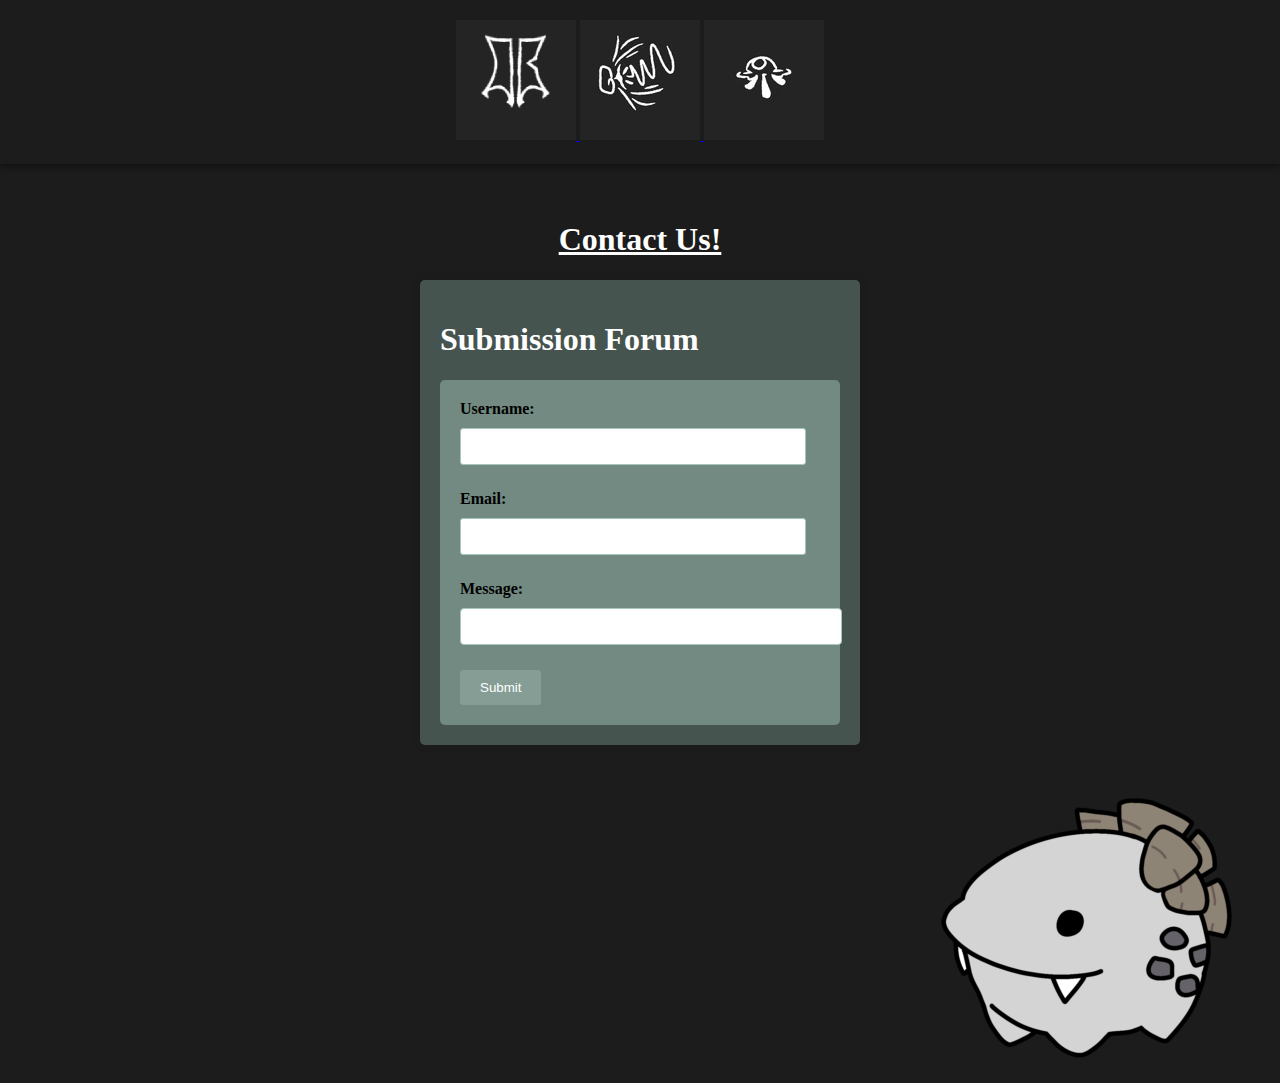
<file: forums.html>
<!DOCTYPE html>
<html lang="en">
<head>    
    <!-- Google tag (gtag.js) -->
<script async src="https://www.googletagmanager.com/gtag/js?id=G-XFENHSFT9Z"></script>
<script>
  window.dataLayer = window.dataLayer || [];
  function gtag(){dataLayer.push(arguments);}
  gtag('js', new Date());

  gtag('config', 'G-XFENHSFT9Z');
</script>
    <title>Deepwoken - Guides, Lore, Mechanics, and Tips</title>
        <meta charset="UTF-8">
        <meta name="description" content="Discover everything about Deepwoken, including guides, game mechanics, lore, tips, and more. Your ultimate resource for mastering Deepwoken.">
        <meta name="keywords" content="HTML, CSS, JavaScript">
        <meta name="author" content="Michael Spano">
        <meta name="viewport" content="width=device-width, initial-scale=1.0">
      <link rel="stylesheet" href="poopfunny.css">
</head>
<body style="background-color:#1C1C1C">
    <header>
        <div class="buttons">
            <a href="index.html">
                    <img src="Images\home.png" alt="Home" width="120" height="120">
            </a>
            <a href="gamemechanics.html">
                 <img src="Images\gamemechanics.png" alt="Mechanics" width="120" height="120">
          </a>
            <a href="lore.html">
                 <img src="Images\lore.png" alt="Lore" width="120" height="120">
            </a>
        </div>
    </header>
<br>
<br>
<h1 style="text-align: center";><u>Contact Us!</u></h1>

<div class="containerz">
    <h1>Submission Forum</h1>
    <form id="registration-form" action="#" method="post"
<form id="registration-form" action="#" method="post">
    <div class="form-group">
    <label for="username">Username:</label>
    <input type="text" id="username" name="username" required>
    </div>
    <div class="form-group">
    <label for="">Email:</label>
    <input type="email" id="email" name="email" required>
    </div>
    <div class="form-group">
    <label for="password">Message:</label>
    <input type="message" id="message" name="message" required>
    </div>
    <button type="submit">Submit</button>
    </form>
</div>
<br>
<img align="right" 
    src="Images\destroyerman.png" alt="destroyerman" width="370" height="320">
</body>
</html>
</file>
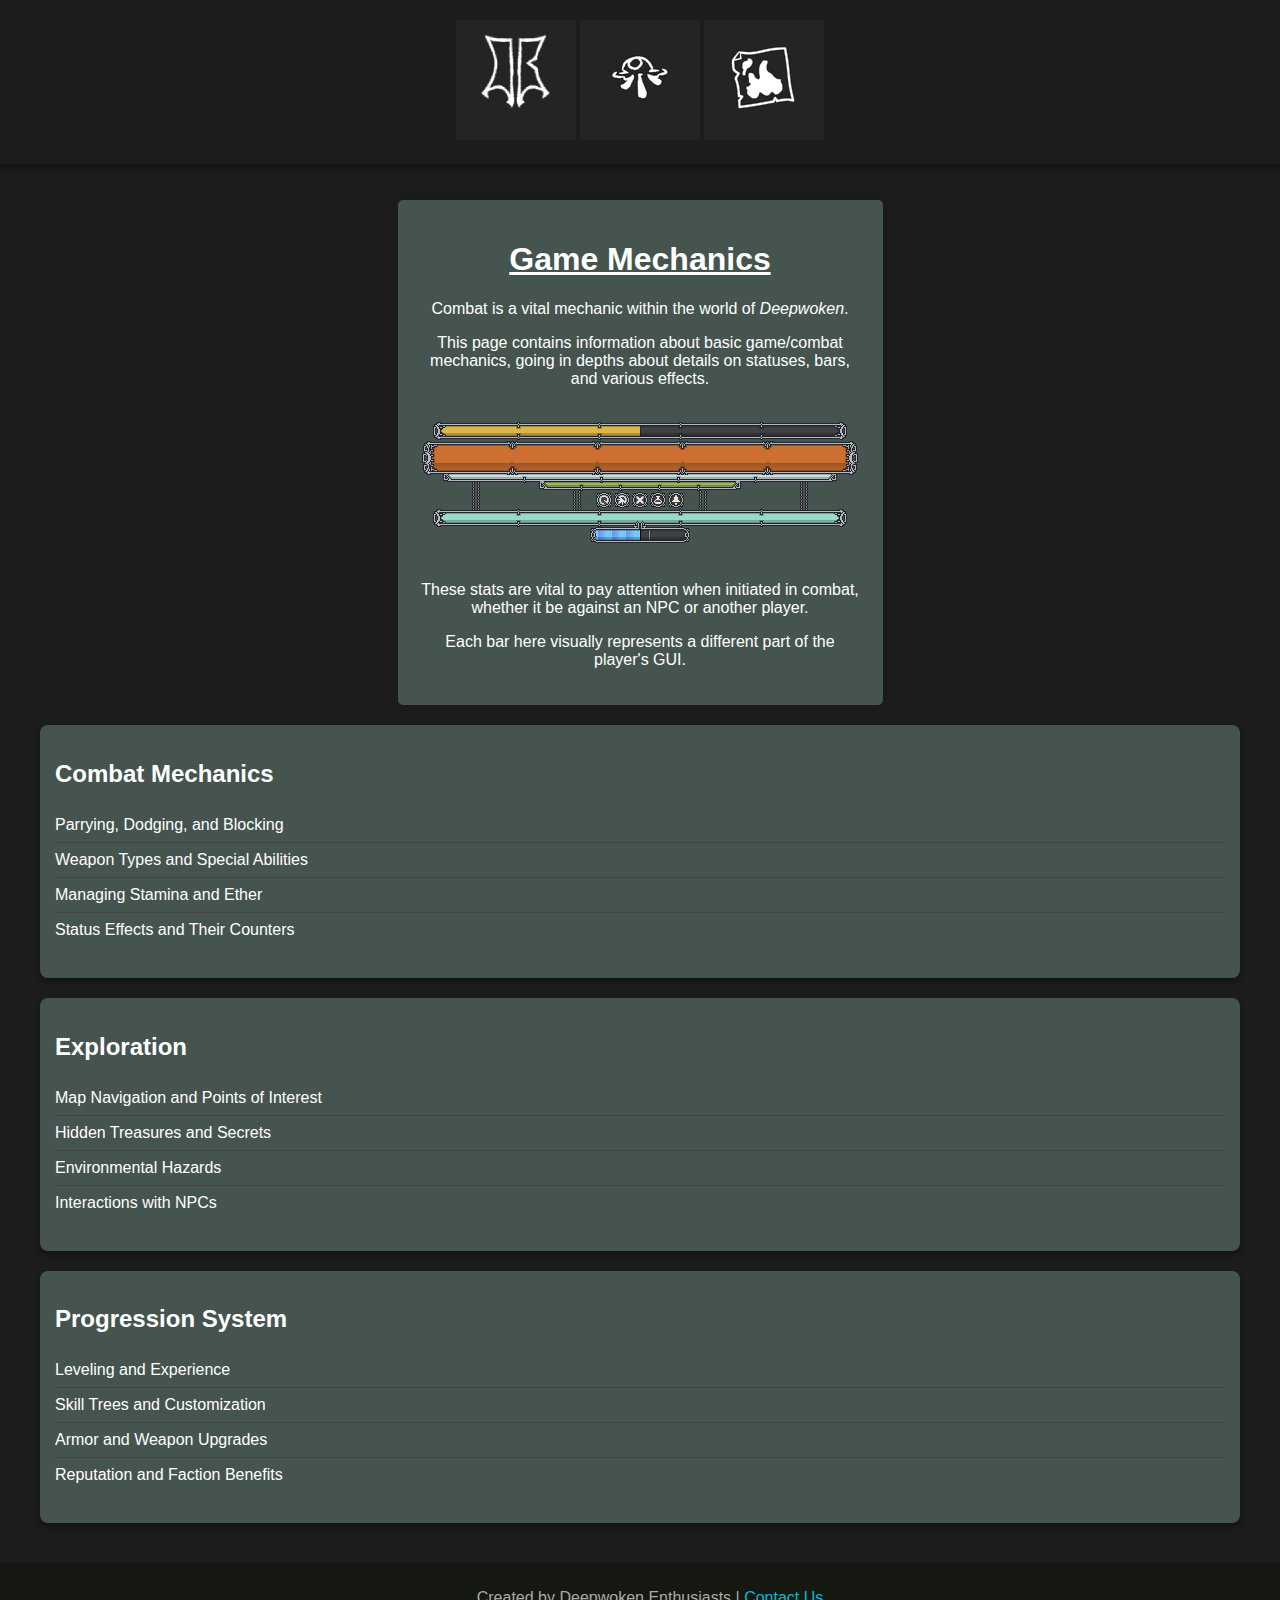
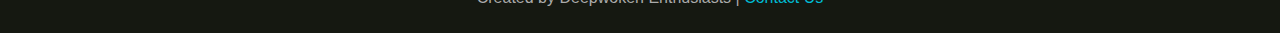
<file: gamemechanics.html>
<!DOCTYPE html>
<html lang="en">
<head>
    <!-- Google tag (gtag.js) -->
<script async src="https://www.googletagmanager.com/gtag/js?id=G-XFENHSFT9Z"></script>
<script>
  window.dataLayer = window.dataLayer || [];
  function gtag(){dataLayer.push(arguments);}
  gtag('js', new Date());

  gtag('config', 'G-XFENHSFT9Z');
</script>
    <title>Deepwoken - Guides, Lore, Mechanics, and Tips</title>
        <meta charset="UTF-8">
        <meta name="description" content="Discover everything about Deepwoken, including guides, game mechanics, lore, tips, and more. Your ultimate resource for mastering Deepwoken.">
        <meta name="keywords" content="HTML, CSS, JavaScript">
        <meta name="author" content="Michael Spano">
        <meta name="viewport" content="width=device-width, initial-scale=1.0">
      <link rel="stylesheet" href="pooopyiputeffortintothis.css">
</head>
<body style="background-color:#1C1C1C">
    <header>
        <div class="buttons">
            <a href="index.html">
                    <img src="Images\home.png" alt="Home" width="120" height="120">
            </a>
            <a href="lore.html">
                 <img src="Images\lore.png" alt="Lore" width="120" height="120">
          </a>
            <a href="forums.html">
                 <img src="Images\forums.png" alt="Guides" width="120" height="120">
            </a>
        </div>
    </header>
<br>
<br> 
<div class="containerzz">
<h1><u>Game Mechanics</u></h1>
<p>Combat is a vital mechanic within the world of <i>Deepwoken</i>.</p>
<p>This page contains information about basic game/combat mechanics, going in depths about details on statuses, bars, and various effects.</p>
<br>
<img src="Images\healthbar.png" alt="health" width="436" height="121">
<br>
<br>
<p>These stats are vital to pay attention when initiated in combat, whether it be against an NPC or another player.</p>
<p> Each bar here visually represents a different part of the player's GUI.</p>
</div>

<div class="container">
    <section id="combat" class="card">
        <h2>Combat Mechanics</h2>
        <ul>
            <li>Parrying, Dodging, and Blocking</li>
            <li>Weapon Types and Special Abilities</li>
            <li>Managing Stamina and Ether</li>
            <li>Status Effects and Their Counters</li>
        </ul>
    </section>

    <section id="exploration" class="card">
        <h2>Exploration</h2>
        <ul>
            <li>Map Navigation and Points of Interest</li>
            <li>Hidden Treasures and Secrets</li>
            <li>Environmental Hazards</li>
            <li>Interactions with NPCs</li>
        </ul>
    </section>

    <section id="progression" class="card">
        <h2>Progression System</h2>
        <ul>
            <li>Leveling and Experience</li>
            <li>Skill Trees and Customization</li>
            <li>Armor and Weapon Upgrades</li>
            <li>Reputation and Faction Benefits</li>
        </ul>
    </section>
</div>
<footer>
    <p>Created by Deepwoken Enthusiasts | <a href="forums.html">Contact Us</a></p>
</footer>
</body>
</html>
</file>
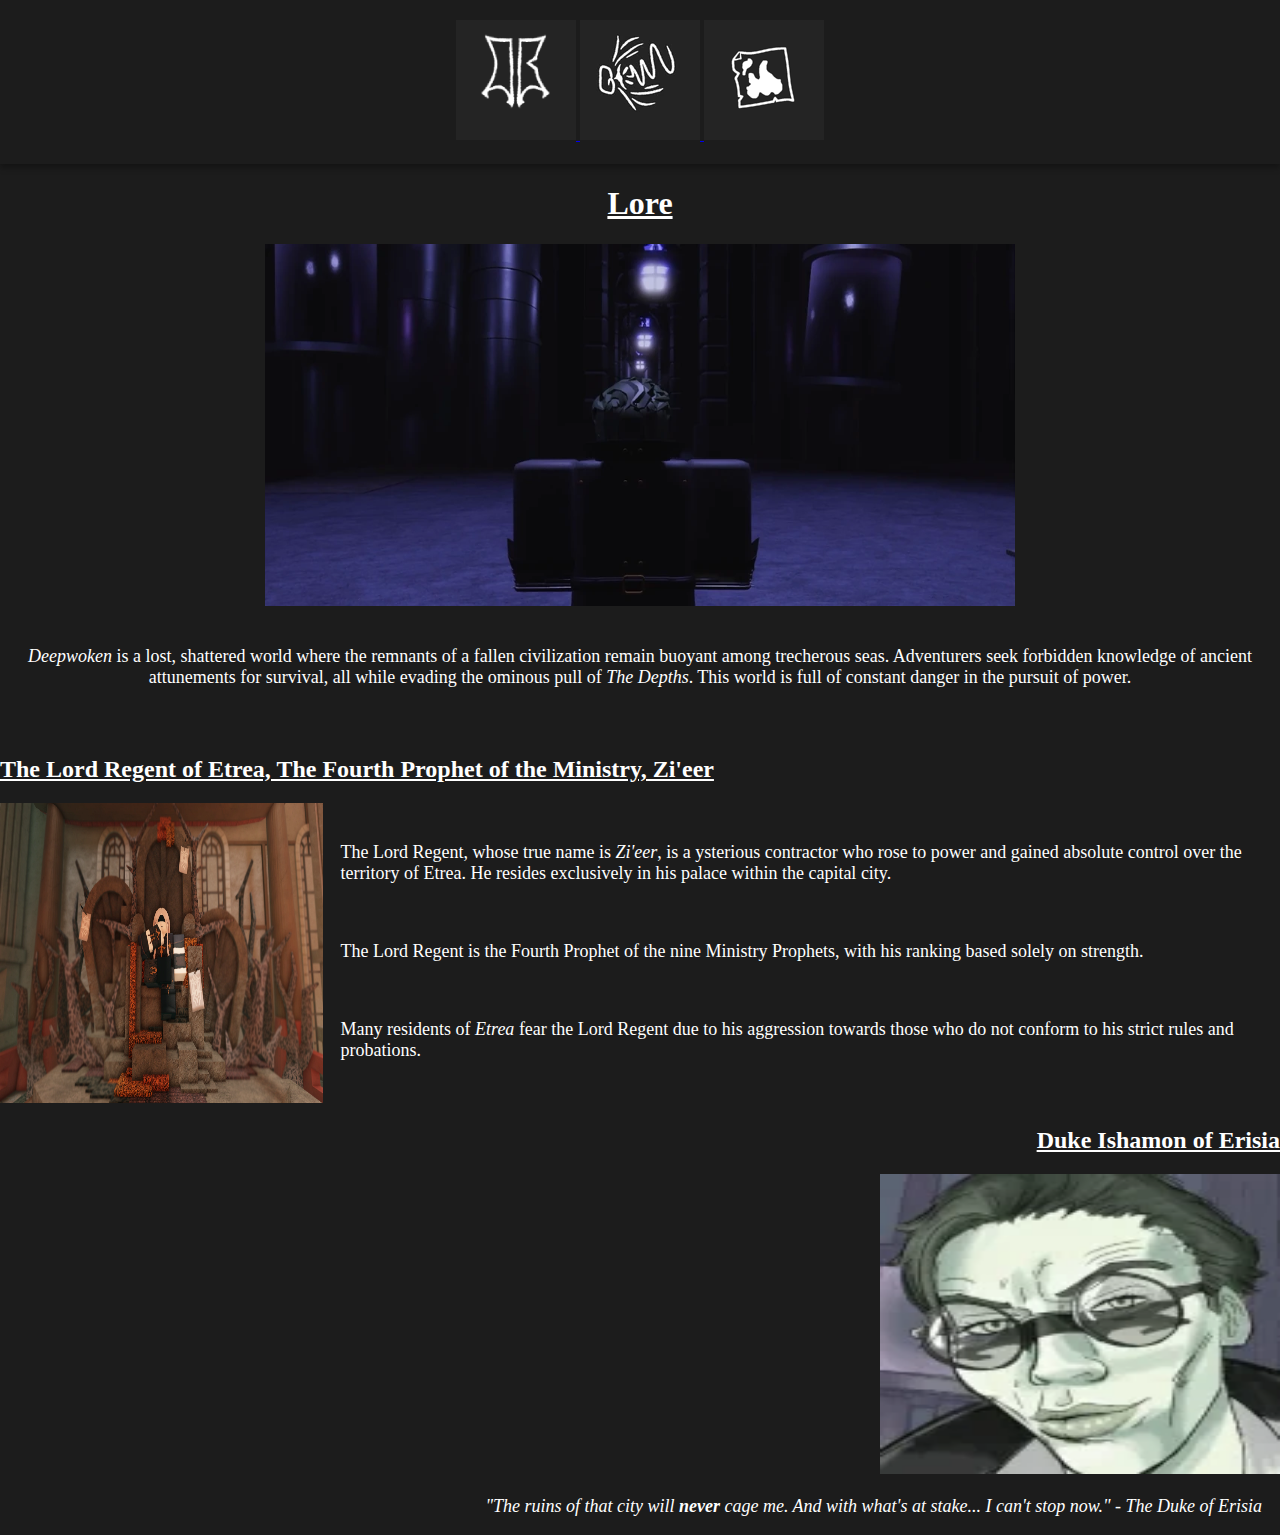
<file: lore.html>
<!DOCTYPE html>
<html lang="en">
<head>
    <!-- Google tag (gtag.js) -->
<script async src="https://www.googletagmanager.com/gtag/js?id=G-XFENHSFT9Z"></script>
<script>
  window.dataLayer = window.dataLayer || [];
  function gtag(){dataLayer.push(arguments);}
  gtag('js', new Date());

  gtag('config', 'G-XFENHSFT9Z');
</script>
    <title>Deepwoken - Guides, Lore, Mechanics, and Tips</title>
        <meta charset="UTF-8">
        <meta name="description" content="Discover everything about Deepwoken, including guides, game mechanics, lore, tips, and more. Your ultimate resource for mastering Deepwoken.">
        <meta name="keywords" content="HTML, CSS, JavaScript">
        <meta name="author" content="Michael Spano">
        <meta name="viewport" content="width=device-width, initial-scale=1.0">
      <link rel="stylesheet" href="poopfunny.css">
</head>
<body style="background-color:#1C1C1C">
    <header>
        <div class="buttons">
            <a href="website.html">
                    <img src="Images\home.png" alt="Lore" width="120" height="120">
            </a>
            <a href="gamemechanics.html">
                 <img src="Images\gamemechanics.png" alt="Mechanics" width="120" height="120">
          </a>
            <a href="forums.html">
                 <img src="Images\forums.png" alt="Guides" width="120" height="120">
            </a>
        </div>
    </header>
    <div class="dukiepoo">
        <h1><u>Lore</u></h1>
        <img src="Images\dukeerisia.jpg" alt="Duke" width="750" height="362">
    </div>
        <br>
    <div class="boxxy">
    <div class="box">
        <p><i>Deepwoken</i> is a lost, shattered world where the remnants of a fallen civilization remain buoyant among trecherous seas. Adventurers seek forbidden knowledge of ancient attunements for survival, all while evading the ominous pull of <i>The Depths</i>. This world is full of constant danger in the pursuit of power.</p>
    </div>
</div>
<section>
    <h2><u>The Lord Regent of Etrea, The Fourth Prophet of the Ministry, Zi'eer</u></h2>
    <div class="container">
        <div class="image">
    <img src="Images\zieer.png" alt="zieer" width="500" height="300">
    </div>
    <div class="text">
        <br>
        <p>The Lord Regent, whose true name is <i>Zi'eer</i>, is a ysterious contractor who rose to power and gained absolute control over the territory of Etrea. He resides exclusively in his palace within the capital city.</p>
        <br>
        <p>The Lord Regent is the Fourth Prophet of the nine Ministry Prophets, with his ranking based solely on strength.</p>
        <br>
        <p>Many residents of <i>Etrea</i> fear the Lord Regent due to his aggression towards those who do not conform to his strict rules and probations.</p>
    </div>
</section>
<section>
    <div class="titletwo">
    <h2><u>Duke Ishamon of Erisia</u></h2>
    <div></div>
    <div class="containertwo">
        <div class="image">
            <img src="Images\dukiepookie.png" alt="dukie" width="400" height="300">
        </div>
    </div>
    <div class="texthehe">
    <p><i>"The ruins of that city will <strong>never</strong> cage me. And with what's at stake... I can't stop now." - The Duke of Erisia</i></p>
    </div>
</section>
</body>
</html>
</file>
<file: poopfunny.css>
/*This changes the basic color and font size for paragraph elements.*/
p {
    color: white;
    font-size: 18px;
}
/*This allows for the navigation bar to be centered at the top of the page, with only the image present; no external borders or padding. The cursor also changes to 'pointer' when hovered over. */
button {
    text-align: center;
    padding: 10px;
    border: none;
    background: none;
    cursor: pointer;
    color:white;
}
/*Changes the h1 color to white.*/
h1 {
    color: white;
}
/*Changes the h2 color to white.*/
h2 {
    color: white;
}

h3 {
    color: white;
    text-align: center;
}
/*This aligns all button elements to centered within the page*/
.buttons {
    text-align: center;
}
/*Every div class that is identified as "container" is aligned to the left, mostly used for Zi'eer on the lore page of my website.*/
.container {
    display: flex;
    text-align: left;
    justify-content: left;
}
/*This is essentially the opposite of the first container, except everything is moved towards the right.*/
.containertwo {
    display: flex;
    text-align: right;
    justify-content: right;
}
/*This element is for the lore page, putting the title and picture in the center of the page.*/
.dukiepoo {
    align-items: center;
    justify-content: center;
    text-align: center;
}
/*This element changes the font size to 18px and aligns the padding to the left.*/
.text {
    font-size: 18px;
    padding-left: 18px;
}
/*This element changes the font size to 18px and aligns the padding to the right.*/
.texthehe {
    font-size: 18px;
    padding-right: 18px;
}
/*This element allows images to use their full height and width.*/
img {
    max-width: 100%;
    max-height: 100%;
}
/*Used for aligning images and text to the center of the page, but limiting its height to 90px.*/
.box {
    text-align:center; 
    vertical-align: middle;
    height: 90px;  
}
/*Aligns the title text to the center of the page*/
.title {
    text-align: center;
}
/* Aligns the title text to the right of the page*/
.titletwo {
    text-align: right;
}
/*This is for the form padding and background color.*/
form {
    background: #728a81;
    padding: 20px;
    border-radius: 5px;
}
/*This is for the forum page, regarding the input area, text, border radius, padding and width.*/
input, textarea {
    width: 100%;
    padding: 10px;
    margin: 10px 0;
    border: 1px solid #a9c6bb;
    border-radius: 4px;
}

body {
    background-color: #657b73;
    margin: 0;
    padding: 0;
    }
    .containerz {
    max-width: 400px;
    margin: 0 auto;
    background-color: #46544f;
    padding: 20px;
    border-radius: 5px;
    box-shadow: 0 0 10px rgba(0, 0, 0, 0.1);
    /* border: 5px solid red; */
    }
    .containerzz {
        max-width: 400px;
        margin: 0 auto;
        background-color: #46544f;
        padding: 20px;
        border-radius: 5px;
        box-shadow: 0 0 10px rgba(0, 0, 0, 0.1);
        text-align: center;
        }
    .form-group {
    margin-bottom: 15px;
    }
    label {
    display: block;
    font-weight: bold;
    }
    input[type="text"],
    input[type="email"],
    input[type="password"] {
    width: 90%;
    padding: 10px;
    margin: 10px auto;
    margin-bottom: 10px;
    border-radius: 3px;
    }
    button {
    background-color: #859d94;
    color: #fff;
    border: none;
    padding: 10px 20px;
    border-radius: 3px;
    cursor: pointer;
    }
    button:hover {
    background-color: #a9c6bb;
    }
    footer {
        text-align: center;
        padding: 10px;
        background-color: #151811;
        color: #aaa;
        position: relative;
        bottom: 0;
        width: 100%;
    }
    footer a:hover {
        text-decoration: underline;
    }
    header {
        background-color: #1C1C1C;
        padding: 20px;
        box-shadow: 0 4px 6px rgba(0, 0, 0, 0.3);
    }
</file>
<file: pooopyiputeffortintothis.css>
body {
            margin: 0;
            font-family: 'Roboto', sans-serif;
            background-color: #1C1C1C;
            color: #ffffff;
            overflow-x: hidden;
        }

        header {
            background-color: #1C1C1C;
            padding: 20px;
            text-align: center;
            box-shadow: 0 4px 6px rgba(0, 0, 0, 0.3);
        }

        header h1 {
            margin: 0;
            font-size: 2.5rem;
            color: #ffffff;
        }

        nav {
            display: flex;
            justify-content: center;
            gap: 15px;
            margin: 10px 0;
        }

        nav a {
            text-decoration: none;
            color: #ffffff;
            font-weight: bold;
            padding: 10px 15px;
            border-radius: 5px;
            transition: background-color 0.3s;
        }

        nav a:hover {
            background-color: #ffffff;
        }

        .container {
            padding: 20px;
            max-width: 1200px;
            margin: 0 auto;
        }

        .card {
            background-color: #46544f;
            margin-bottom: 20px;
            padding: 15px;
            border-radius: 8px;
            box-shadow: 0 4px 6px rgba(0, 0, 0, 0.3);
            transition: transform 0.3s;
        }

        .card:hover {
            transform: translateY(-5px);
        }

        .card h2 {
            color: #ffffff;
        }

        .card ul {
            list-style-type: none;
            padding: 0;
        }

        .card ul li {
            padding: 8px 0;
            border-bottom: 1px solid #444;
        }

        .card ul li:last-child {
            border-bottom: none;
        }

        footer {
            text-align: center;
            padding: 10px;
            background-color: #151811;
            color: #aaa;
            position: relative;
            bottom: 0;
            width: 100%;
        }

        footer a {
            color: #00bcd4;
            text-decoration: none;
        }

        footer a:hover {
            text-decoration: underline;
        }
        .containerzz {
            max-width: 445px;
            margin: 0 auto;
            background-color: #46544f;
            padding: 20px;
            border-radius: 5px;
            box-shadow: 0 0 10px rgba(0, 0, 0, 0.1);
            text-align: center;
            }
</file>
